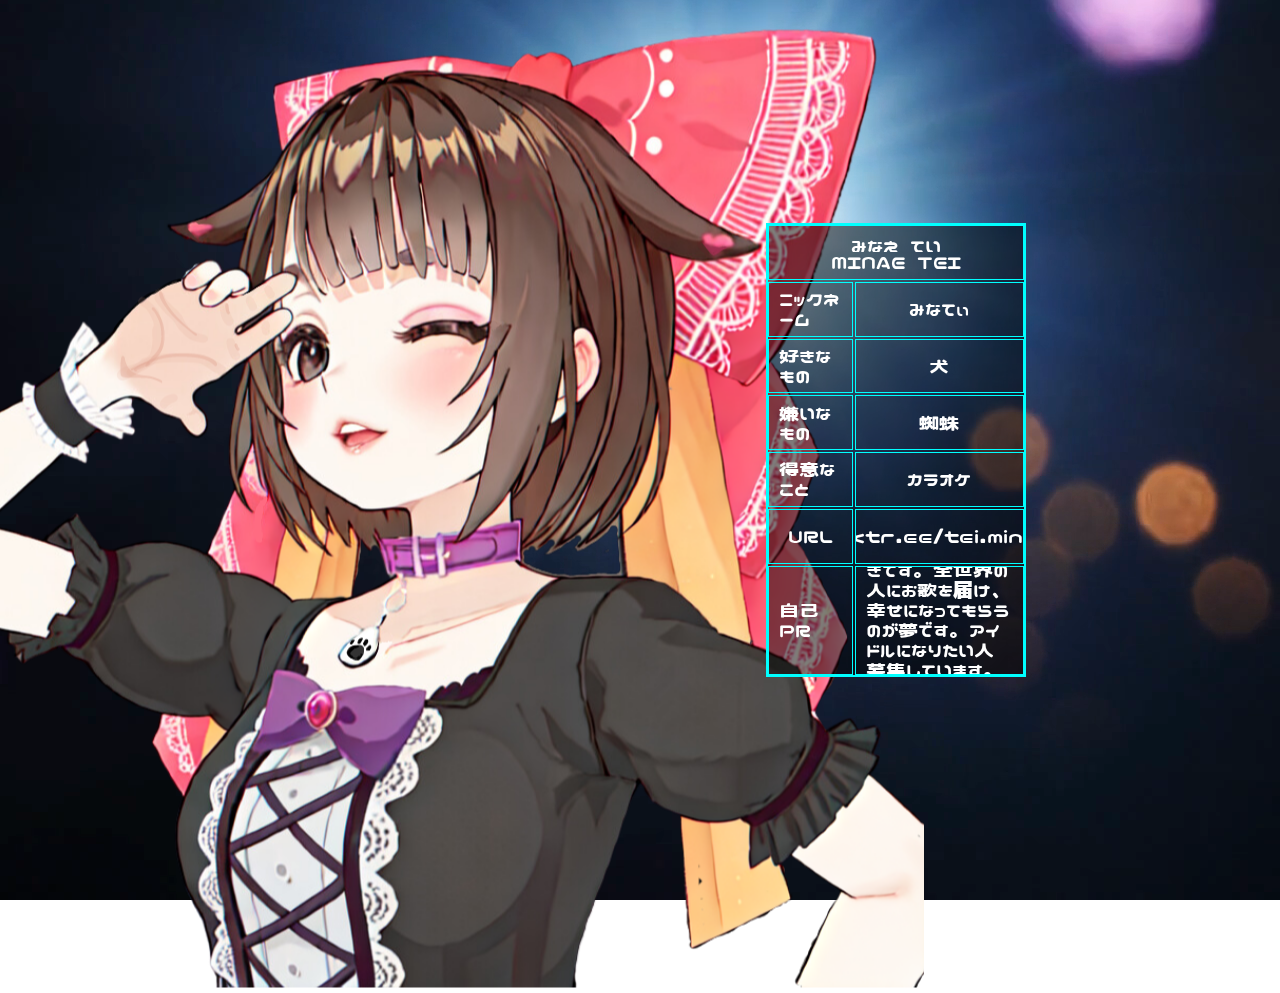
<file: minae.html>
<!DOCTYPE html>
<html>
<head>
    <title>Minae's Homepage</title>
    <style>
        @font-face {
            font-family: 'Nicomoji Plus';
            src: url('font/nicomoji-plus_v2.ttf');
        }

        * {
            padding: 0;
            margin: 0;
            overflow: hidden;
            font-size: 20px; /* すべての文字のサイズを大きくする */
        }

        body, html {
            height: 100%;
        }

        .video-background {
            position: fixed;
            right: 0;
            bottom: 0;
            min-width: 100%;
            min-height: 100%;
            z-index: -100;
        }

        .image-container {
            position: absolute;
            top: 50%;
            left: 30%; /* 画面中央から左に20%移動 */
            transform: translate(-50%, -50%);
        }

        .grid {
            display: grid;
            grid-template-columns: 2fr 4fr; /* 1列目は2倍、2列目は4倍の幅 */
            grid-template-rows: 1.2fr 1.2fr 1.2fr 1.2fr 1.2fr 1.2fr 2.4fr; /* 各行の高さを1.2倍に調整 */
            gap: 2px;
            position: absolute;
            top: 50%;
            right: 30%;
            transform: translate(50%, -50%);
            border: 2px solid cyan;
            width: 20%;
            height: 50%;
            color: white; /* 文字色を白に */
            font-family: 'Nicomoji Plus'; /* フォントを変更 */
            background-color: rgba(0, 0, 0, 0.5); /* 黒の半透明の背景 */
        }

        .grid div {
            border: 1px solid cyan;
            padding: 10px;
            display: flex; /* 文字を中央揃えにするための設定 */
            align-items: center; /* 縦方向中央揃え */
            justify-content: center; /* 横方向中央揃え */
            flex-direction: column; /* 子要素を垂直方向に配置 */
        }

        .grid .first-row {
            grid-column-start: 1;
            grid-column-end: 3; /* 1行目を結合 */
        }
    </style>
</head>
<body>
    <video autoplay muted loop id="background-video" class="video-background">
        <source src="movie/profile2.mp4" type="video/mp4">
    </video>
    <div class="image-container">
        <img src="profileimg/profile_tei2.png">
    </div>
    <div class="grid">
        <!-- ここに表の各セルを作成 -->
        <div class="first-row">
            <span>みなえ てい</span>
            <span>MINAE TEI</span>
        </div>
        <div>ニックネーム</div> <div>みなてぃ</div>
        <div>好きなもの</div> <div>犬</div>
        <div>嫌いなもの</div> <div>蜘蛛</div>
        <div>得意なこと</div> <div>カラオケ</div>
        <div>URL</div> <div>linktr.ee/tei.minae</div>
        <div>自己PR</div> <div>お歌を歌うのが好きです。全世界の人にお歌を届け、幸せになってもらうのが夢です。アイドルになりたい人募集しています。犬が好き。</div>
    </div>
    <!-- ここに他のページの内容を記述 -->
</body>
</html>
</file>
